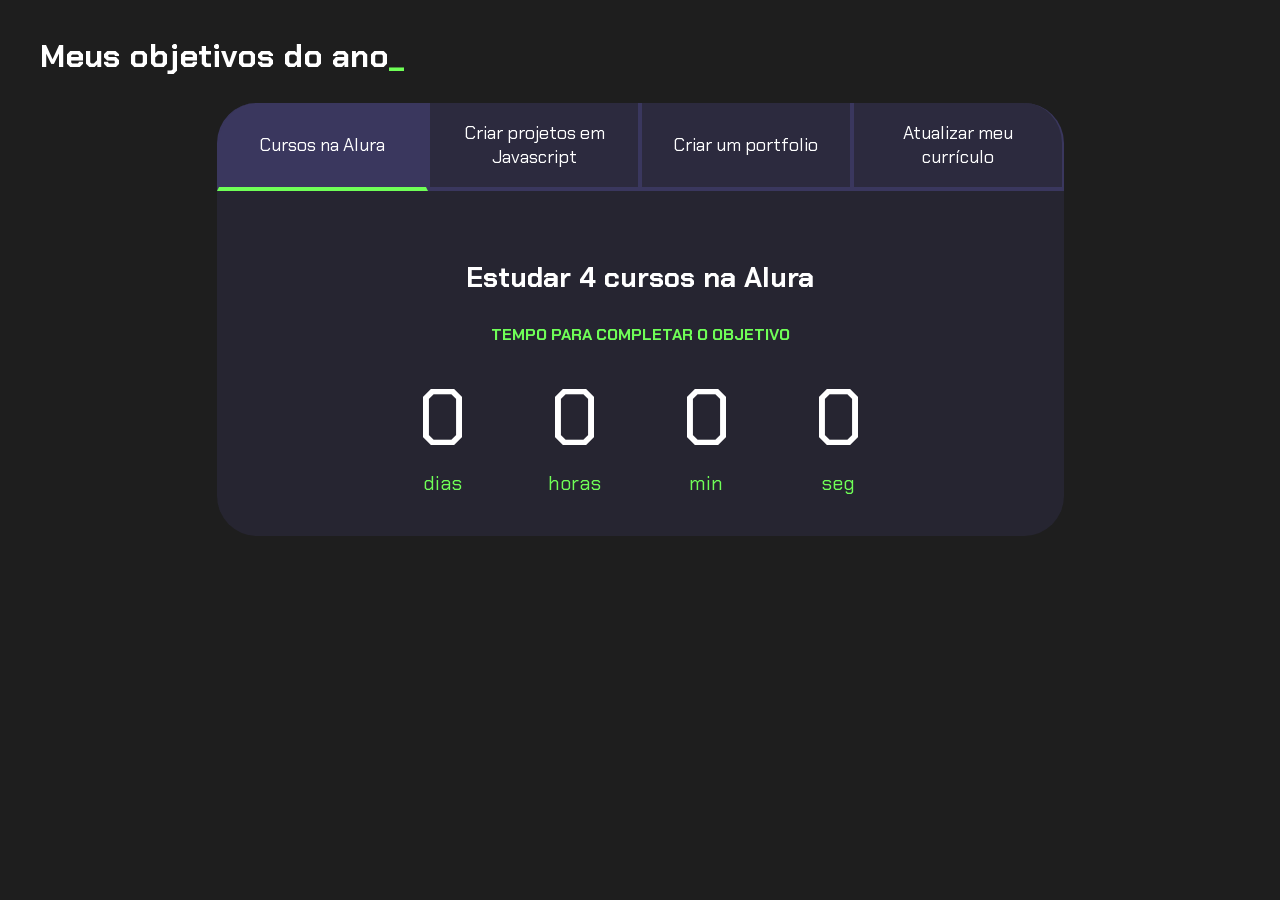
<file: index.html>
<!DOCTYPE html>
<html lang="pt-br">

<head>
    <meta charset="UTF-8">
    <meta name="viewport" content="width=device-width, initial-scale=1.0">
    <title>Meus objetivos do ano</title>
    <link rel="stylesheet" href="style.css">
</head>

<body>
    <section class="conteudo-principal">
        <h2 class="titulo-principal">Meus objetivos do ano<span>_</span></h2>
        <div class="conteudo">
            <div class="botoes">
                <button class="botao ativo">Cursos na Alura</button>
                <button class="botao">Criar projetos em Javascript</button>
                <button class="botao">Criar um portfolio</button>
                <button class="botao">Atualizar meu currículo</button>
            </div>
            <div class="abas-textos">
                <div class="aba-conteudo ativo">
                    <h3 class="aba-conteudo-titulo-principal">Estudar 4 cursos na Alura</h3>
                    <h4 class="aba-conteudo-titulo-secundario">Tempo para completar o objetivo</h4>
                    <div class="contador">
                        <div class="contador-digito">
                            <p class="contador-digito-numero" id="dias0"></p>
                            <p class="contador-digito-texto">dias</p>
                        </div>
                        <div class="contador-digito">
                            <p class="contador-digito-numero" id="horas0"></p>
                            <p class="contador-digito-texto">horas</p>
                        </div>
                        <div class="contador-digito">
                            <p class="contador-digito-numero" id="min0"></p>
                            <p class="contador-digito-texto">min</p>
                        </div>
                        <div class="contador-digito">
                            <p class="contador-digito-numero" id="seg0"></p>
                            <p class="contador-digito-texto">seg</p>
                        </div>
                    </div>
                </div>
                <div class="aba-conteudo">
                    <h3 class="aba-conteudo-titulo-principal">Criar 5 projetos em Javascript</h3>
                    <h4 class="aba-conteudo-titulo-secundario">Tempo para completar o objetivo</h4>
                    <div class="contador">
                        <div class="contador-digito">
                            <p class="contador-digito-numero" id="dias1"></p>
                            <p class="contador-digito-texto">dias</p>
                        </div>
                        <div class="contador-digito">
                            <p class="contador-digito-numero" id="horas1"></p>
                            <p class="contador-digito-texto">horas</p>
                        </div>
                        <div class="contador-digito">
                            <p class="contador-digito-numero" id="min1"></p>
                            <p class="contador-digito-texto">min</p>
                        </div>
                        <div class="contador-digito">
                            <p class="contador-digito-numero" id="seg1"></p>
                            <p class="contador-digito-texto">seg</p>
                        </div>
                    </div>
                </div>
                <div class="aba-conteudo">
                    <h3 class="aba-conteudo-titulo-principal">Criar um portfolio com os meus 3 melhores projetos</h3>
                    <h4 class="aba-conteudo-titulo-secundario">Tempo para completar o objetivo</h4>
                    <div class="contador">
                        <div class="contador-digito">
                            <p class="contador-digito-numero" id="dias2"></p>
                            <p class="contador-digito-texto">dias</p>
                        </div>
                        <div class="contador-digito">
                            <p class="contador-digito-numero" id="horas2"></p>
                            <p class="contador-digito-texto">horas</p>
                        </div>
                        <div class="contador-digito">
                            <p class="contador-digito-numero" id="min2"></p>
                            <p class="contador-digito-texto">min</p>
                        </div>
                        <div class="contador-digito">
                            <p class="contador-digito-numero" id="seg2"></p>
                            <p class="contador-digito-texto">seg</p>
                        </div>
                    </div>
                </div>
                <div class="aba-conteudo">
                    <h3 class="aba-conteudo-titulo-principal">Atualizar meu curriculo com os certificados da Alura</h3>
                    <h4 class="aba-conteudo-titulo-secundario">Tempo para completar o objetivo</h4>
                    <div class="contador">
                        <div class="contador-digito">
                            <p class="contador-digito-numero" id="dias3"></p>
                            <p class="contador-digito-texto">dias</p>
                        </div>
                        <div class="contador-digito">
                            <p class="contador-digito-numero" id="horas3"></p>
                            <p class="contador-digito-texto">horas</p>
                        </div>
                        <div class="contador-digito">
                            <p class="contador-digito-numero" id="min3"></p>
                            <p class="contador-digito-texto">min</p>
                        </div>
                        <div class="contador-digito">
                            <p class="contador-digito-numero" id="seg3"></p>
                            <p class="contador-digito-texto">seg</p>
                        </div>
                    </div>
                </div>
            </div>
        </div>
    </section>
    <script src="main.js"></script>
</body>

</html>
</file>
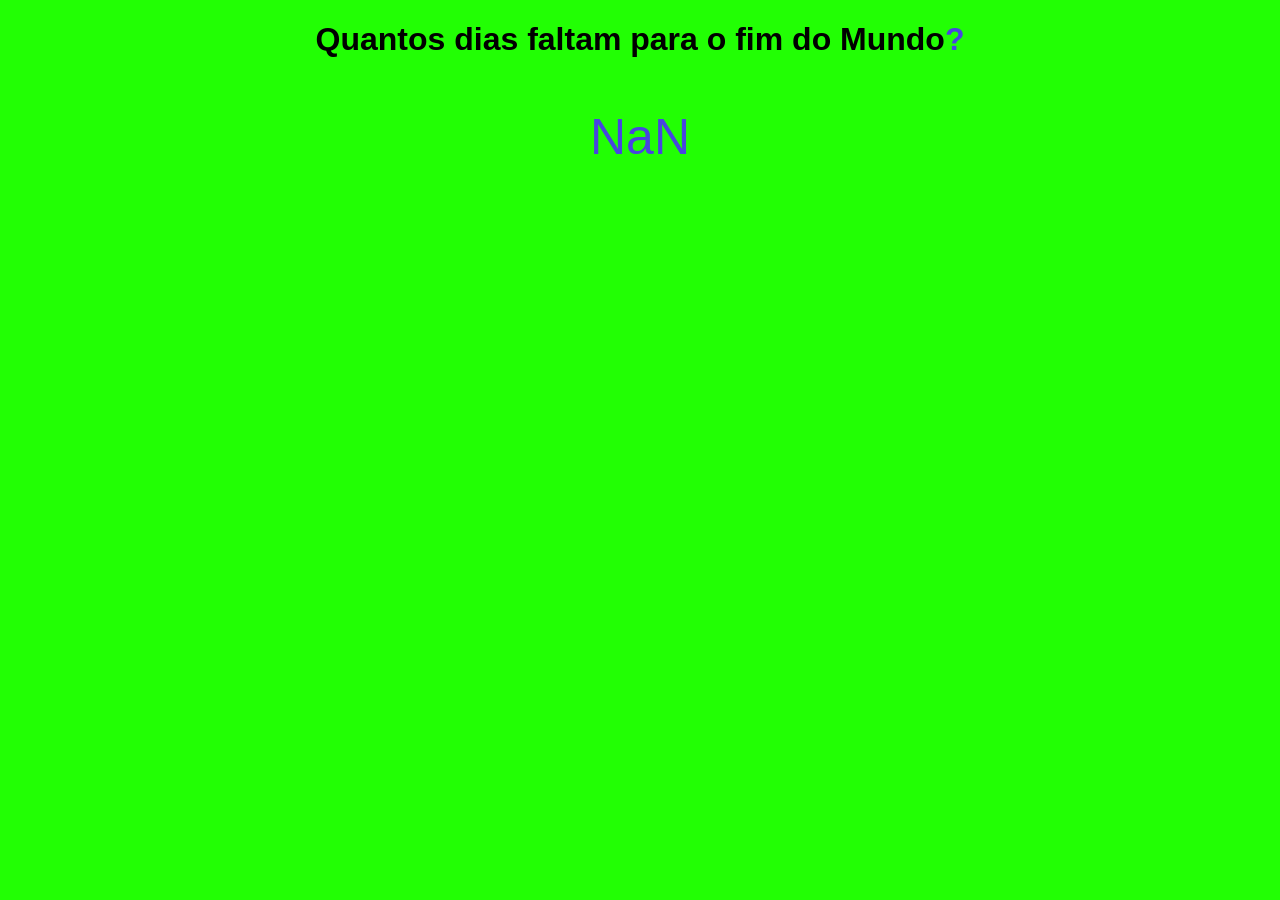
<file: index2.html>
<!DOCTYPE html>
<html lang="pt-br">
<head>
    <meta charset="UTF-8">
    <meta name="viewport" content="width=device-width, initial-scale=1.0">
    <title>Document</title>
    <link rel="stylesheet" href="style2.css">
</head>
<body>
    <h1>Quantos dias faltam para o fim do Mundo<span>?</span> </h1>
    <p id="dias_restantes"></p>
    <script src="main2.js"></script>
</body>
</html>
</file>
<file: style.css>
@import url('https://fonts.googleapis.com/css2?family=Chakra+Petch:wght@400;700&display=swap');

:root {
    --cor-de-fundo: #1E1E1E;
    --verde: #6FFF57;
    --branco: #FFFFFF;
    --botao-ativo: #3A375E;
    --botao-inativo: rgba(58, 55, 94, 0.5);
    --texto-fundo: rgba(58, 55, 94, 0.3);
}

body {
    background-color: var(--cor-de-fundo);
    color: var(--branco);
    font-family: 'Chakra Petch', sans-serif;
}


.conteudo-principal {
    display: flex;
    flex-direction: column;
    justify-content: center;
    align-items: center;
    max-width: 1200px;
    width: 100%;
    margin: 0 auto;
}

.titulo-principal {
    text-align: left;
    width: 100%;
    font-size: 32px;
}

.titulo-principal span {
    color: var(--verde);
}


.botao {
    font-family: 'Chakra Petch', sans-serif;
    background-color: var(--botao-inativo);
    color: var(--branco);
    display: flex;
    justify-content: center;
    padding: 1em;
    font-size: 18px;
    align-items: center;
    width: 100%;
    border-bottom: 4px solid var(--botao-ativo);
    border-left: 2px solid var(--botao-ativo);
    border-right: 2px solid var(--botao-ativo);
    border-top: none;
}

.botao:first-child {
    border-radius: 40px 40px 0 0;
}

.botoes {
    display: block;
}

.botao.ativo{
    background-color: var(--botao-ativo);
    border-bottom: 4px solid var(--verde);
}

.abas-textos{
    background-color: var(--texto-fundo);
    padding: 40px;
    border-radius: 0 0 40px 40px;
}
.aba-conteudo.ativo{
    display:block;
}

.aba-conteudo{
    display: none;
}

.aba-conteudo-titulo-principal{
    font-size: 28px;
    text-align: center;
}
.aba-conteudo-titulo-secundario{
    text-align: center;
    color: var(--verde);
    text-transform: uppercase;
}

.contador{
    display:flex;
    justify-content: center;
    flex-wrap: wrap;
}
.contador-digito{
    padding: 0 16px;
    text-align: center;
    min-width: 100px;
}

.contador-digito-numero{
    font-size: 80px;
    margin: 0;

}

.contador-digito-texto{
    color: var(--verde);
    font-size: 20px;
    margin: 0;

}

@media screen and (min-width: 768px) {
    .botoes {
        display: flex;
    }

    .botao:first-child {
        border-radius: 40px 0 0 0;
    }

    .botao:last-child {
        border-radius: 0 40px 0 0;
    }
}
</file>
<file: style2.css>
:root {
    --cor-de-fundo: #22ff04;
    --verde: #4845e0;
    --branco: #000000;
}

body {
    background-color: var(--cor-de-fundo);
    color: var(--branco);
    text-align: center;
    font-family: 'Chakra Petch', sans-serif;
}

h1 span{
    color: var(--verde);
}

#dias_restantes{
    color: var(--verde);
    font-size: 50px;
}
</file>
